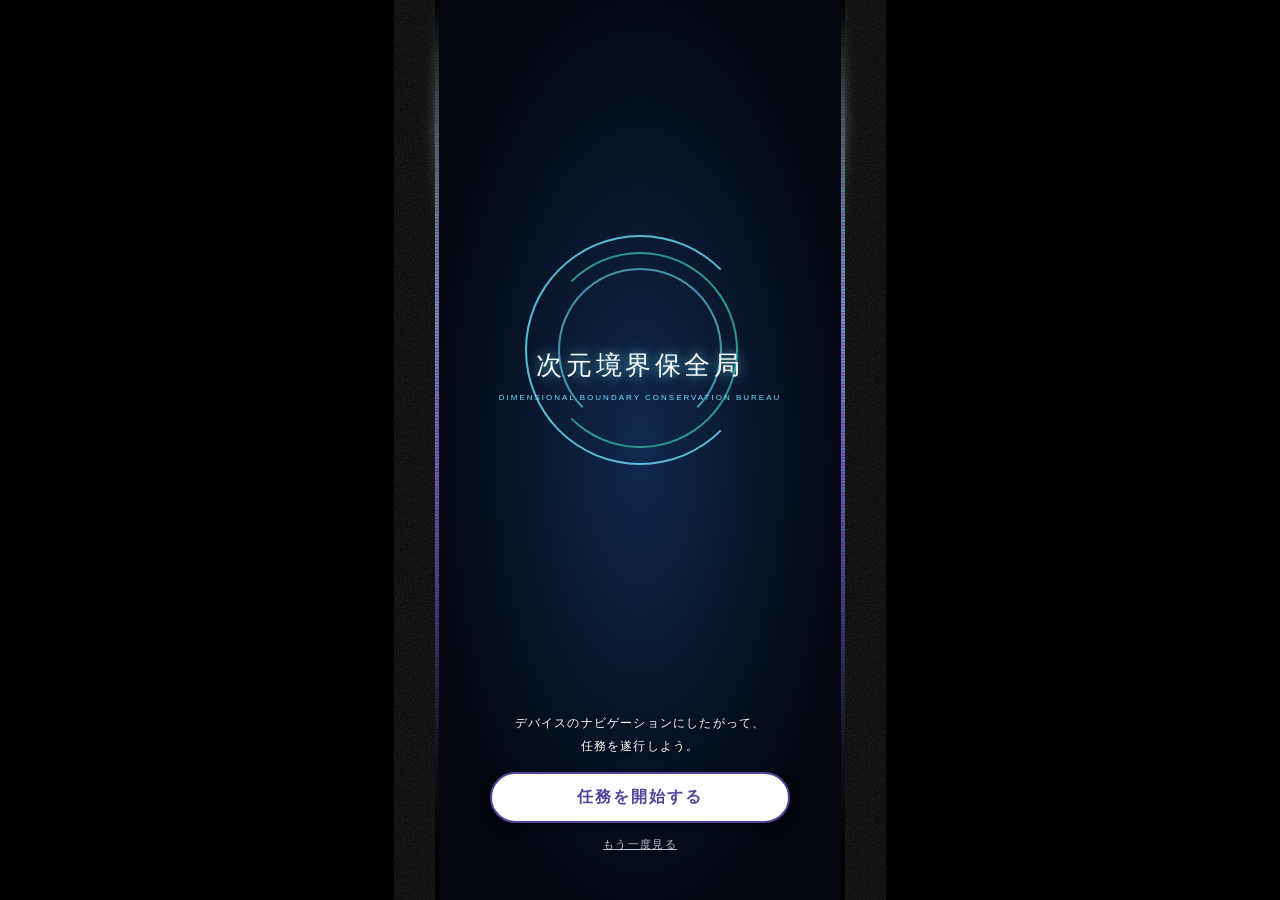
<file: opening.html>
<!DOCTYPE html>
<html lang="ja">

<head>
    <meta charset="UTF-8">
    <meta name="viewport" content="width=device-width, initial-scale=1.0, viewport-fit=cover">
    <title>2040年橋本会話記録</title>
    <meta name="robots" content="noindex">
    <meta name="description" content="2040年橋本会話記録 オープニング">
    <link rel="icon" type="image/png" href="images/jiku.png">
    <link rel="stylesheet" href="archive.css">
    <style>
        /* =========================================
           オープニング専用
        ========================================= */
        body.op-body {
            min-height: 100vh;
            min-height: 100dvh;
            overflow: hidden;
        }

        .op-stage {
            position: fixed;
            inset: 0;
            z-index: 10;
            display: flex;
            align-items: center;
            justify-content: center;
        }

        .op-frame {
            position: relative;
            width: min(100%, var(--content-width));
            height: 100%;
            background: #000;
            overflow: hidden;
        }

        .op-video {
            position: absolute;
            inset: 0;
            width: 100%;
            height: 100%;
            object-fit: cover;
            background: #000;
            transition: filter 1.2s ease, opacity 1.2s ease;
        }

        /* 終了後は映像を少し暗くして、ボタンを見やすく */
        .op-frame.ended .op-video {
            opacity: 0;
        }

        /* 終了後の背景（映像の最後と同じ「次元境界保全局」と回転する輪） */
        .op-endvis {
            position: absolute;
            inset: 0;
            z-index: 1;
            display: flex;
            flex-direction: column;
            align-items: center;
            justify-content: center;
            background: radial-gradient(ellipse at 50% 50%, #10294d 0%, #03060f 75%);
            opacity: 0;
            pointer-events: none;
            transition: opacity 1.2s ease;
        }

        .op-frame.ended .op-endvis {
            opacity: 1;
        }

        .op-endvis b {
            position: relative;
            font-family: serif;
            font-size: 26px;
            font-weight: normal;
            letter-spacing: .14em;
            text-shadow: 0 0 12px rgba(111, 227, 255, .8);
            margin-top: -150px;
        }

        .op-endvis small {
            position: relative;
            margin-top: 10px;
            font-size: 8px;
            letter-spacing: .25em;
            color: #6fe3ff;
        }

        .op-endvis i {
            position: absolute;
            left: 50%;
            top: calc(50% - 100px);
            width: 230px;
            height: 230px;
            margin: -115px;
            border: 2px solid rgba(111, 227, 255, .8);
            border-right-color: transparent;
            border-radius: 50%;
            animation: opSpin 8s linear infinite;
        }

        .op-endvis i:nth-of-type(2) {
            width: 196px;
            height: 196px;
            margin: -98px;
            border-color: rgba(47, 165, 154, .9);
            border-left-color: transparent;
            animation-duration: 11s;
            animation-direction: reverse;
        }

        .op-endvis i:nth-of-type(3) {
            width: 164px;
            height: 164px;
            margin: -82px;
            border-color: rgba(111, 227, 255, .6);
            border-bottom-color: transparent;
            animation-duration: 6s;
        }

        @keyframes opSpin {
            to {
                transform: rotate(360deg);
            }
        }

        /* --- 開始前の画面（音声つき再生のため、最初にタップしてもらう） --- */
        .op-intro {
            position: absolute;
            inset: 0;
            z-index: 3;
            display: flex;
            flex-direction: column;
            align-items: center;
            justify-content: center;
            gap: 18px;
            padding: 0 28px;
            text-align: center;
            background: radial-gradient(ellipse at 50% 45%, #10294d 0%, #03060f 75%);
            transition: opacity .8s ease;
        }

        .op-intro.hide {
            opacity: 0;
            pointer-events: none;
        }

        .op-intro small {
            font-size: 11px;
            letter-spacing: .4em;
            color: #6fe3ff;
        }

        .op-intro h1 {
            font-family: serif;
            font-size: 24px;
            letter-spacing: .12em;
            text-shadow: 0 0 14px rgba(111, 227, 255, .7);
        }

        .op-intro p {
            font-size: 12px;
            line-height: 1.9;
            color: rgba(255, 255, 255, .85);
        }

        .op-signal {
            display: inline-block;
            width: 8px;
            height: 8px;
            margin-right: 8px;
            border-radius: 50%;
            background: #ff4f6e;
            box-shadow: 0 0 8px #ff4f6e;
            animation: opBlink 1s steps(2) infinite;
            vertical-align: middle;
        }

        .op-btn {
            width: min(100%, 280px);
            margin-top: 10px;
            border: 2px solid #50459B;
            cursor: pointer;
            font-family: inherit;
        }

        .op-note {
            font-size: 10px !important;
            color: rgba(255, 255, 255, .6) !important;
        }

        /* --- 再生中：スキップ --- */
        .op-skip {
            position: absolute;
            right: 14px;
            bottom: calc(18px + env(safe-area-inset-bottom, 0px));
            z-index: 2;
            padding: 7px 14px;
            border: 1px solid rgba(255, 255, 255, .55);
            border-radius: 20px;
            background: rgba(0, 0, 0, .35);
            color: #fff;
            font-size: 11px;
            letter-spacing: .15em;
            font-family: inherit;
            cursor: pointer;
            opacity: 0;
            pointer-events: none;
            transition: opacity .5s ease;
        }

        .op-frame.playing .op-skip {
            opacity: 1;
            pointer-events: auto;
        }

        /* --- 終了後：任務開始 --- */
        .op-end {
            position: absolute;
            left: 0;
            right: 0;
            bottom: calc(48px + env(safe-area-inset-bottom, 0px));
            z-index: 2;
            display: flex;
            flex-direction: column;
            align-items: center;
            gap: 14px;
            padding: 0 28px;
            text-align: center;
            opacity: 0;
            transform: translateY(16px);
            pointer-events: none;
            transition: opacity .9s ease, transform .9s ease;
        }

        .op-frame.ended .op-end {
            opacity: 1;
            transform: none;
            pointer-events: auto;
        }

        .op-end-lead {
            font-size: 12px;
            line-height: 1.9;
            letter-spacing: .1em;
            text-shadow: 0 1px 4px rgba(0, 0, 0, .8);
        }

        .op-start {
            width: min(100%, 300px);
            border: 2px solid #50459B;
            animation: opPulse 2s ease-in-out infinite;
        }

        .op-start .btn-main-text {
            font-size: 16px;
            letter-spacing: .12em;
        }

        .op-replay {
            background: none;
            border: none;
            color: rgba(255, 255, 255, .75);
            font-size: 11px;
            letter-spacing: .12em;
            text-decoration: underline;
            font-family: inherit;
            cursor: pointer;
        }

        @keyframes opBlink {
            50% {
                opacity: .2;
            }
        }

        @keyframes opPulse {

            0%,
            100% {
                box-shadow: 0 0 0 2px #9152de, 0 0 12px rgba(144, 34, 183, .6), 0 4px 10px rgba(0, 0, 0, .4);
            }

            50% {
                box-shadow: 0 0 0 2px #9152de, 0 0 26px rgb(95, 48, 175), 0 4px 10px rgba(0, 0, 0, .4);
            }
        }

        @media (prefers-reduced-motion: reduce) {

            .op-start,
            .op-signal,
            .op-endvis i {
                animation: none;
            }
        }
    </style>
</head>

<body class="op-body">
    <!-- CRT背景エフェクト（アーカイブと共通） -->
    <div class="crt-bg">
        <div class="fx fx-dots"></div>
        <div class="fx fx-scan"></div>
        <div class="fx fx-roll"></div>
        <div class="fx fx-noise"></div>
        <div class="fx fx-vignette"></div>
    </div>

    <div class="op-stage">
        <div class="op-frame" id="opFrame">
            <video class="op-video" id="opVideo" src="video/op_2040hashimoto.mp4" playsinline webkit-playsinline
                preload="auto"></video>

            <div class="op-endvis" aria-hidden="true">
                <i></i><i></i><i></i>
                <b>次元境界保全局</b>
                <small>DIMENSIONAL BOUNDARY CONSERVATION BUREAU</small>
            </div>

            <!-- ① 開始前 -->
            <div class="op-intro" id="opIntro">
                <small>D.B.C.B / SECURE CHANNEL</small>
                <h1>2040年橋本会話記録</h1>
                <p><span class="op-signal"></span>次元境界保全局から<br>新人職員のあなたへ通信が届いています。</p>
                <button type="button" class="btn-outline op-btn" id="opPlay">
                    <span class="btn-main-text">通信を開始する</span>
                </button>
                <p class="op-note">※ 音声が流れます。音量にご注意ください。</p>
            </div>

            <!-- ② 再生中 -->
            <button type="button" class="op-skip" id="opSkip">SKIP ▶▶</button>

            <!-- ③ 終了後 -->
            <div class="op-end" id="opEnd">
                <p class="op-end-lead">デバイスのナビゲーションにしたがって、<br>任務を遂行しよう。</p>
                <a href="https://app.mobilites.ashibi.jp/201/index.html" class="btn-outline op-start">
                    <span class="btn-main-text">任務を開始する</span>
                </a>
                <button type="button" class="op-replay" id="opReplay">もう一度見る</button>
            </div>
        </div>
    </div>

    <script>
        (function () {
            const frame = document.getElementById("opFrame");
            const video = document.getElementById("opVideo");
            const intro = document.getElementById("opIntro");

            function play() {
                frame.classList.remove("ended");
                frame.classList.add("playing");
                intro.classList.add("hide");
                try { video.currentTime = 0; } catch (e) { }
                const p = video.play();
                // 再生できなかった場合も、任務開始ボタンへ進めるようにする
                if (p && p.catch) p.catch(finish);
            }

            function finish() {
                video.pause();
                intro.classList.add("hide");
                frame.classList.remove("playing");
                frame.classList.add("ended");
            }

            document.getElementById("opPlay").addEventListener("click", play);
            document.getElementById("opReplay").addEventListener("click", play);
            document.getElementById("opSkip").addEventListener("click", () => {
                finish();
            });
            video.addEventListener("ended", finish);
            video.addEventListener("error", finish);
        })();
        /* =========================================================
        タップ時のSE（解放済みのもの・ボタンだけ鳴らす）
        ========================================================= */
        (function () {
            const SE_SRC = "audio/select_botton.mp3";
            const SE_VOLUME = 0.6;   // 音量（0〜1）

            // SEを鳴らす対象
            const SE_TARGETS = [
                ".stamp-item.unlocked",   // 解放済みのオーパーツ（No.1〜7・EX）
                ".btn-outline",           // 各種ボタン（公式サイト・閉じる・トゥルーエンド など）
                ".cx-btn",                // 「向かう／向かわない」
                ".popup-close-x"          // ポップアップの ✕
            ].join(",");

            const se = new Audio(SE_SRC);
            se.preload = "auto";
            se.volume = SE_VOLUME;

            function playSE() {
                try {
                    se.currentTime = 0;
                    const p = se.play();
                    if (p && p.catch) p.catch(() => { });
                } catch (e) { }
            }

            // 画面全体のタップを監視して、対象のときだけ鳴らす
            document.addEventListener("click", (e) => {
                const el = e.target.closest(SE_TARGETS);
                if (!el) return;
                // 未解放のもの（ロック中のオーパーツ・EX・アンケート）は鳴らさない
                if (el.classList.contains("locked") || el.classList.contains("is-locked")) return;
                playSE();
            }, true);
        })();
    </script>
</body>

</html>
</file>
<file: archive.css>
@charset "UTF-8";

:root {
    --content-width: 402px;
    --ink: #ffffff;
    /* ベースの文字色を白に */
    --white: #fff;
    --mobileites: #50459B;
    --primary: #50459B;
    /* テーマカラーを紫系に調整 */

    /* CRT背景用設定 */
    --scan: .25;
    /* 走査線の濃さ */
    --dot: 10px;
    /* ドットマスクの細かさ（小さくして鮮明に） */
    --dot-alpha: .5;
    /* ドットマスクの強さ */
    --vignette: 5;
    /* 周辺減光の最大値 */
    --flicker-min: .6;
    /* ちらつき（暗くなりすぎない程度に） */
    --static: .2;
    /* ノイズ */
    --roll: 3.5s;
    /* 波が流れる速さ */
}

* {
    box-sizing: border-box;
    margin: 0;
    padding: 0;
}

html {
    scroll-behavior: smooth;
    background: #000;
    /* ベースを黒に */
}

li {
    list-style-type: none;
}

body {
    min-width: 320px;
    color: var(--ink);
    font-family: "Hiragino Kaku Gothic ProN", "Yu Gothic", sans-serif;
    vertical-align: bottom;
    position: relative;
    overflow-x: hidden;
}

img {
    display: block;
    max-width: 100%;
}

main {
    position: relative;
    flex-direction: column;
    width: min(100%, var(--content-width));
    min-height: 100vh;
    min-height: 100dvh;
    margin: 0 auto;
    z-index: 10;
    background-color: transparent;
    /* 背景の白を削除 */
    padding-bottom: 50px;
    box-sizing: border-box;
}

/* =========================================
   CRT背景設定
========================================= */
.crt-bg {
    position: fixed;
    inset: 0;
    z-index: 0;
    pointer-events: none;
    background: linear-gradient(180deg, #BDF2FC 0%, #8469D3 50.96%, #02040C 100%);
    animation: jitter .4s steps(2) infinite;
    width: 410px;
    margin: 0 auto;
}

.fx {
    position: absolute;
    inset: 0;
    pointer-events: none;
    z-index: 1;
}

.fx-dots {
    opacity: var(--dot-alpha);
    mix-blend-mode: multiply;
    background:
        radial-gradient(circle at 50% 50%, #ff5ad2 0 28%, transparent 62%) 0 0 / var(--dot) var(--dot),
        radial-gradient(circle at 50% 50%, #5affea 0 28%, transparent 62%) calc(var(--dot) / 3) calc(var(--dot) / 2) / var(--dot) var(--dot),
        radial-gradient(circle at 50% 50%, #9bff7a 0 28%, transparent 62%) calc(var(--dot) * 2 / 3) 0 / var(--dot) var(--dot),
        #6a6a8a;
}

.fx-scan {
    background: repeating-linear-gradient(to bottom,
            rgba(0, 0, 0, var(--scan)) 0 1px, transparent 1px 3px);
    animation: flicker .14s steps(2) infinite;
}

.fx-roll {
    height: 26%;
    bottom: auto;
    mix-blend-mode: screen;
    background: linear-gradient(to bottom,
            transparent 0%, rgba(235, 225, 255, .32) 55%, rgba(255, 255, 255, .10) 80%, transparent 100%);
    filter: blur(6px);
    animation: roll var(--roll) linear infinite;
}

.fx-noise {
    inset: -10%;
    opacity: var(--static);
    mix-blend-mode: overlay;
    background-image: url("data:image/svg+xml;utf8,<svg xmlns='http://www.w3.org/2000/svg' width='220' height='220'><filter id='n'><feTurbulence type='fractalNoise' baseFrequency='.9' numOctaves='2' stitchTiles='stitch'/></filter><rect width='100%' height='100%' filter='url(%23n)'/></svg>");
    animation: noise .25s steps(1) infinite;
}

.fx-vignette {
    background:
        radial-gradient(ellipse 95% 82% at 50% 50%,
            transparent 55%, rgba(0, 0, 0, calc(var(--vignette) * .65)) 80%, rgba(0, 0, 0, var(--vignette)) 98%);
}

@keyframes flicker {
    0% {
        opacity: 1;
    }

    50% {
        opacity: var(--flicker-min);
    }
}

@keyframes jitter {
    0% {
        transform: translateX(0);
    }

    50% {
        transform: translateX(.5px);
    }
}

@keyframes roll {
    from {
        transform: translateY(400%);
    }

    to {
        transform: translateY(-110%);
    }
}

@keyframes noise {
    0% {
        transform: translate(0, 0);
    }

    25% {
        transform: translate(-5%, 3%);
    }

    50% {
        transform: translate(4%, -4%);
    }

    75% {
        transform: translate(-3%, -2%);
    }
}

/* =========================================
   エリア名バナー（紫の斜めストライプに変更）
========================================= */
.area-banner {
    background: repeating-linear-gradient(-45deg, #42357a, #42357a 10px, #4f4191 10px, #4f4191 20px);
    color: #ffffff;
    text-align: center;
    font-size: 22px;
    font-weight: bold;
    letter-spacing: 0.1em;
    padding: 16px 0;
    font-family: serif;
    position: relative;
    z-index: 10;
    box-shadow: 0 4px 6px rgba(0, 0, 0, 0.3);
}

/* =========================================
   メインコンテンツ・コレクション情報
========================================= */
article {
    padding: 20px 23px;
    position: relative;
    z-index: 10;
}

/* すりガラス風パネル */
.collection-panel {
    background: rgba(255, 255, 255, 0.15);
    border: 1px solid rgba(255, 255, 255, 0.4);
    border-radius: 12px;
    padding: 16px 20px;
    margin-bottom: 24px;
    backdrop-filter: blur(8px);
    -webkit-backdrop-filter: blur(8px);
    box-shadow: inset 0 2px 10px rgba(255, 255, 255, 0.3), 0 4px 10px rgba(0, 0, 0, 0.2);
}

.collection-header {
    display: flex;
    justify-content: space-between;
    align-items: flex-end;
    margin-bottom: 8px;
    text-shadow: 0 1px 3px rgba(0, 0, 0, 0.5);
}

.collection-title {
    font-size: 16px;
    font-weight: bold;
}

.collection-count {
    font-size: 16px;
    font-weight: bold;
}

.progress-bar-container {
    width: 100%;
    height: 6px;
    background-color: rgba(255, 255, 255, 0.3);
    border-radius: 4px;
}

.progress-bar-fill {
    height: 100%;
    background-color: var(--white);
    border-radius: 4px;
    transition: width 0.5s ease;
    box-shadow: 0 0 8px rgba(255, 255, 255, 0.8);
}

/* =========================================
   スタンプグリッド
========================================= */
.stamp-grid {
    display: grid;
    /* 全体を6列のグリッドとして定義します */
    grid-template-columns: repeat(6, 1fr);
    gap: 12px;
    margin-bottom: 40px;
    max-width: 360px;
    /* アイテムが大きくなりすぎないように制限 */
    margin-inline: auto;
    /* グリッド全体を中央揃え */
}

.stamp-item {
    position: relative;
    width: 100%;
    /* calcを削除し、Gridの枠幅に合わせる */
    aspect-ratio: 1 / 1;
    border-radius: 8px;
    box-shadow: 0 4px 10px rgba(0, 0, 0, 0.5);
    overflow: hidden;
    cursor: pointer;
    display: flex;
    align-items: center;
    justify-content: center;
    background-color: #1a1a2e;
}

/* 2列・3列・2列に配置するための位置指定 (各アイテムが2列分を占有します) */
.stamp-item:nth-child(1) {
    grid-column: 2 / span 2;
}

/* 1段目: 左 */
.stamp-item:nth-child(2) {
    grid-column: 4 / span 2;
}

/* 1段目: 右 */

.stamp-item:nth-child(3) {
    grid-column: 1 / span 2;
}

/* 2段目: 左 */
.stamp-item:nth-child(4) {
    grid-column: 3 / span 2;
}

/* 2段目: 中央 */
.stamp-item:nth-child(5) {
    grid-column: 5 / span 2;
}

/* 2段目: 右 */

.stamp-item:nth-child(6) {
    grid-column: 2 / span 2;
}

/* 3段目: 左 */
.stamp-item:nth-child(7) {
    grid-column: 4 / span 2;
}

/* 3段目: 右 */

.stamp-item.unlocked {
    background-color: rgb(39, 0, 77);
}

.stamp-no {
    position: absolute;
    top: 6px;
    left: 8px;
    font-size: 14px;
    font-weight: bold;
    z-index: 2;
    color: #fff;
    text-shadow: 0 0 4px rgba(0, 0, 0, 0.8), 0 0 2px rgba(0, 0, 0, 0.8);
}

.unlocked-img {
    width: 100%;
    height: 100%;
    object-fit: cover;
}

/* =========================================
   ボタンエリア (白背景・紫文字に変更)
========================================= */
.popup-buttons {
    margin-top: 24px;
    display: flex;
    flex-direction: column;
    gap: 16px;
}

.button-group {
    display: flex;
    flex-direction: column;
    gap: 16px;
    padding: 0 24px;
    margin: 0 0 40px 0;
    box-sizing: border-box;
    position: relative;
    z-index: 10;
}

.btn-outline {
    display: flex;
    flex-direction: column;
    align-items: center;
    justify-content: center;
    width: 100%;
    padding: 13px;
    border: none;
    border-radius: 50px;
    background-color: #ffffff;
    color: #50459B;
    /* 濃い紫 */
    text-decoration: none;
    box-sizing: border-box;
    box-shadow: 0 4px 10px rgba(0, 0, 0, 0.4);
    transition: transform 0.1s ease, box-shadow 0.2s ease;
}

.popup-buttons .btn-outline {
    border: 2px solid #50459B;
}

.btn-outline:active {
    transform: translateY(2px);
    box-shadow: 0 2px 5px rgba(0, 0, 0, 0.4);
}

.btn-main-text {
    font-size: 14px;
    font-weight: bold;
    display: flex;
    align-items: center;
    gap: 4px;
}

.btn-sub-text {
    font-size: 10px;
    font-weight: bold;
    margin-top: 4px;
    color: #666;
}

/* =========================================
   トースト通知
========================================= */
.toast {
    position: fixed;
    bottom: 30px;
    left: 50%;
    transform: translateX(-50%) translateY(20px);
    background-color: rgba(0, 0, 0, 0.8);
    color: #fff;
    padding: 12px 24px;
    border-radius: 30px;
    font-size: 14px;
    font-weight: bold;
    opacity: 0;
    pointer-events: none;
    transition: opacity 0.4s ease, transform 0.3s ease;
    z-index: 1000;
}

.toast.show {
    opacity: 1;
    transform: translateX(-50%) translateY(0);
}

/* =========================================
   ポップアップ（全体と背景）
========================================= */
.popup-overlay {
    position: fixed;
    inset: 0;
    background: rgba(0, 0, 0, 0.6);
    opacity: 0;
    pointer-events: none;
    transition: opacity 0.3s ease;
    z-index: 100;
}

.popup-overlay.show {
    opacity: 1;
    pointer-events: auto;
}

.popup-content {
    position: fixed;
    bottom: -100%;
    left: 50%;
    transform: translateX(-50%);
    width: min(100%, var(--content-width));
    max-height: 85vh;
    max-height: 85dvh;
    overflow-y: auto;
    background:
        /* ノイズ（ざらつき） */
        url("data:image/svg+xml;utf8,<svg xmlns='http://www.w3.org/2000/svg' width='300' height='300'><filter id='n'><feTurbulence type='fractalNoise' baseFrequency='.5' numOctaves='3' seed='5241' stitchTiles='stitch'/><feComponentTransfer><feFuncR type='linear' slope='2' intercept='-.5'/><feFuncG type='linear' slope='2' intercept='-.5'/><feFuncB type='linear' slope='2' intercept='-.5'/><feFuncA type='discrete' tableValues='.21 0'/></feComponentTransfer></filter><rect width='100%' height='100%' filter='url(%23n)'/></svg>"),
        /* ぼかしの色（水色・白・紫） */
        radial-gradient(40% 94% at 6% 22%, rgba(219, 253, 255, 0.85) 0%, rgba(192, 252, 255, 0) 100%),
        radial-gradient(30% 90% at 35% 48%, rgba(255, 255, 255, .65) 0%, rgba(255, 255, 255, 0) 100%),
        radial-gradient(38% 93% at 102% 59%, rgba(201, 187, 244, .48) 0%, rgba(201, 187, 244, 0) 100%),
        /* ベースのグラデーション */
        linear-gradient(180deg, #E1E9FA 0%, #EFF8FC 33%, #E6F5F3 66%, #DFDDF5 100%);
    /* ぼかしの層だけを少し大きくして、ゆっくり動かす */
    background-size: 300px 300px, 150% 150%, 150% 150%, 150% 150%, 100% 100%;
    background-position: 0 0, 0% 0%, 50% 50%, 100% 100%, 0 0;
    animation: popupDrift 20s ease-in-out infinite alternate;

    border-radius: 20px 20px 0 0;
    padding: 30px 24px;
    box-shadow: 0 -4px 15px rgba(0, 0, 0, 0.2);
    transition: bottom 0.3s cubic-bezier(0.1, 0.8, 0.2, 1);
    z-index: 1000;
    display: flex;
    flex-direction: column;
}

.popup-content.show {
    transform: translate(-50%, 0);
    bottom: 0;
}

.popup-close-x {
    position: absolute;
    top: 20px;
    right: 20px;
    background: none;
    border: none;
    font-size: 24px;
    color: #555;
    cursor: pointer;
}

@media (max-width: 480px) {
    .popup-content {
        top: auto;
        bottom: 0;
        left: 0;
        width: 100%;
        border-radius: 20px 20px 0 0;
        transform: translateY(100%);
        transition: transform 0.3s ease-out;
    }

    .popup-content.show {
        transform: translateY(0);
    }
}

/* =========================================
   ポップアップ（コンテンツ詳細）
========================================= */
.popup-info .info-group {
    padding-bottom: 10px;
    border-bottom: 1px solid #79685b;
}

.popup-info {
    margin-bottom: 24px;
}

.popup-info .info-group.no-border {
    border-bottom: none;
    margin-bottom: 0;
    padding-bottom: 0;
}

.popup-header {
    margin-bottom: 20px;
}

.popup-no {
    font-size: 12px;
    font-weight: bold;
    color: #333;
}

.popup-title {
    font-size: 22px;
    font-weight: bold;
    margin-top: 4px;
    color: #111;
}

.popup-img-wrapper {
    display: flex;
    justify-content: center;
    margin-bottom: 20px;
}

.popup-img {
    width: 250px;
    height: 250px;
    object-fit: contain;
    background: transparent;
    background-color: rgba(39, 0, 77);
    border: 3px solid #50459B;
    box-shadow: 0 4px 10px rgba(0, 0, 0, 0.15);
    border-radius: 4px;
}

.info-group {
    padding: 12px 0;
    border-bottom: 1px solid #c4c4c4;
}

.info-group.no-border {
    border-bottom: none;
}

.info-label {
    font-size: 13px;
    font-weight: bold;
    color: #333;
}

.info-val {
    font-size: 20px;
    font-weight: bold;
    margin-top: 4px;
    color: #111;
}

.story-box {
    margin-top: 8px;
    padding: 14px 16px;
    background-color: #ffffff;
    border: 1px solid #79685b;
    border-radius: 10px;
    box-shadow: inset 2px 2px 4px rgba(0, 0, 0, 0.25);
    box-sizing: border-box;
}

.story-box p {
    font-size: 13px;
    line-height: 1.6;
    color: #1a1a1a;
    margin: 0;
}

/* =========================================
   アンケートボタン（ロック / 開放）
========================================= */
.btn-survey {
    position: relative;
    overflow: hidden;
}

.btn-survey.is-locked {
    background-color: rgba(255, 255, 255, 0.22);
    color: rgba(255, 255, 255, 0.9);
    border: 1px dashed rgba(255, 255, 255, 0.6);
    box-shadow: none;
    cursor: not-allowed;
    backdrop-filter: blur(4px);
    -webkit-backdrop-filter: blur(4px);
}

.btn-survey.is-locked .btn-sub-text {
    color: rgba(255, 255, 255, 0.85);
}

.btn-survey.is-unlocked {
    background: linear-gradient(135deg, #ffffff 0%, #fefeff 50%, #ffffff 100%);
    box-shadow: 0 0 0 2px #8657e3, 0 0 18px rgba(129, 49, 186, 0.85), 0 4px 10px rgba(0, 0, 0, 0.4);
    animation: surveyPulse 2s ease-in-out infinite;
}

.btn-survey.is-unlocked::after {
    content: "";
    position: absolute;
    top: 0;
    left: -60%;
    width: 40%;
    height: 100%;
    background: linear-gradient(100deg, transparent, rgba(255, 255, 255, 0.95), transparent);
    transform: skewX(-20deg);
    pointer-events: none;
    animation: btnShine 3s ease-in-out infinite;
}

.btn-survey.just-unlocked {
    animation: surveyPop 0.8s cubic-bezier(0.2, 1.5, 0.4, 1), surveyPulse 2s ease-in-out 0.8s infinite;
}

@keyframes surveyPulse {

    0%,
    100% {
        box-shadow: 0 0 0 2px #9152de, 0 0 12px rgba(144, 34, 183, 0.6), 0 4px 10px rgba(0, 0, 0, 0.4);
    }

    50% {
        box-shadow: 0 0 0 2px #9152de, 0 0 26px rgb(95, 48, 175), 0 4px 10px rgba(0, 0, 0, 0.4);
    }
}

@keyframes surveyPop {
    0% {
        transform: scale(0.85);
    }

    60% {
        transform: scale(1.06);
    }

    100% {
        transform: scale(1);
    }
}

@keyframes btnShine {

    0%,
    60% {
        left: -60%;
    }

    100% {
        left: 130%;
    }
}

/* =========================================
   EXコンテンツ（通常のスタンプと同じ見た目）
========================================= */
.ex-section {
    margin: -28px 0 40px;
    position: relative;
}

.ex-section[hidden] {
    display: none;
}

.ex-section.ex-appear {
    animation: exFadeIn 1s ease both;
}

@keyframes exFadeIn {
    from {
        opacity: 0;
        transform: translateY(14px);
    }

    to {
        opacity: 1;
        transform: none;
    }
}

/* 4段目の中央に、他のスタンプと同じサイズで配置 */
.ex-grid {
    margin-bottom: 0;
}

.ex-grid .stamp-item:nth-child(1) {
    grid-column: 3 / span 2;
}

.stamp-item.ex-pop {
    animation: exPop 0.6s ease-out;
}

@keyframes exPop {
    from {
        opacity: 0.3;
        transform: scale(0.92);
    }

    to {
        opacity: 1;
        transform: none;
    }
}

/* 「ー Extra Stage ー」の見出し */
.ex-title-label {
    margin-top: 70px;
    margin-bottom: 14px;
    text-align: center;
}

.ex-title-label span {
    display: inline-block;
    padding: 4px 18px;
    font-family: serif;
    font-size: 15px;
    font-weight: bold;
    letter-spacing: 0.18em;
    color: #fff;
    border-top: 1px solid rgba(255, 255, 255, 0.7);
    border-bottom: 1px solid rgba(255, 255, 255, 0.7);
    text-shadow: 0 0 8px rgba(80, 69, 155, 0.9), 0 1px 3px rgba(0, 0, 0, 0.6);
}

/* 選択をやり直すボタン（「向かわない」を選んだ人のみ） */
.choice-retry {
    max-width: 360px;
    margin: 4px auto 0;
}

.choice-retry[hidden] {
    display: none;
}

.retry-btn {
    border: 2px solid #50459B;
    cursor: pointer;
    font-family: inherit;
}

.ex-hint {
    margin-top: 14px;
    text-align: center;
    font-size: 12px;
    line-height: 1.7;
    color: rgba(255, 255, 255, 0.9);
    text-shadow: 0 1px 3px rgba(0, 0, 0, 0.6);
}

.ex-hint[hidden],
.ex-cta[hidden] {
    display: none;
}

/* 解放後の案内文は、少し目立たせる */
.ex-hint.is-unlocked {
    font-size: 12px;
    font-weight: bold;
}

.ex-cta {
    margin-top: 20px;
    cursor: pointer;
    font-family: inherit;
}

/* =========================================
   エンド映像
========================================= */
.video-overlay {
    position: fixed;
    inset: 0;
    z-index: 3500;
    display: flex;
    flex-direction: column;
    align-items: center;
    justify-content: center;
    background: #000;
}

.video-overlay[hidden] {
    display: none;
}

.video-overlay video {
    width: 100%;
    max-height: 100%;
    background: #000;
}

.video-msg {
    margin-top: 12px;
    padding: 0 20px;
    font-size: 13px;
    color: #fff;
    text-align: center;
}

/* 映像が終わったら「戻る」を表示 */
.video-back {
    position: absolute;
    left: 0;
    right: 0;
    margin-inline: auto;
    bottom: calc(28px + env(safe-area-inset-bottom, 0px));
    width: min(calc(100% - 48px), 280px);
    border: 2px solid #50459B;
    cursor: pointer;
    font-family: inherit;
    opacity: 0;
    pointer-events: none;
    transition: opacity 0.6s ease;
}

.video-overlay.ended .video-back {
    opacity: 1;
    pointer-events: auto;
}

/* =========================================
   EXポップアップ（金×紫の特別仕様）
========================================= */
.popup-content.ex-mode {
    background: radial-gradient(ellipse at 50% 0%, #3b2a8f 0%, #1a1040 55%, #0b0720 100%);
    border-top: 3px solid rgb(181, 138, 255, 0.45);
    box-shadow: 0 -6px 30px rgba(181, 138, 255, 0.45);
}

.popup-content.ex-mode .popup-no {
    color: #b08e30;
    letter-spacing: 0.25em;
    text-shadow: 0 0 8px rgba(181, 138, 255, 0.7);
}

.popup-content.ex-mode .popup-title {
    color: #fff;
    font-family: serif;
    text-shadow: 0 0 10px rgba(181, 138, 255, 0.6);
}

.popup-content.ex-mode .popup-close-x {
    color: #fff;
}

.popup-content.ex-mode .popup-img {
    background: #0b0720;
    border-color: rgba(181, 138, 255, 0.6);
    box-shadow: 0 0 22px rgba(181, 138, 255, 0.6);
}

.popup-content.ex-mode .info-label {
    color: #b08e30;
    letter-spacing: 0.1em;
}

.popup-content.ex-mode .story-box {
    background: rgba(255, 255, 255, 0.08);
    border-color: rgba(181, 138, 255, 0.6);
    box-shadow: inset 0 0 12px rgba(0, 0, 0, 0.4);
}

.popup-content.ex-mode .story-box p {
    color: #fff;
}

/* =========================================
   音声プレイヤー（会話記録）
========================================= */
.audio-group {
    margin-top: 16px;
}

.audio-group[hidden] {
    display: none;
}

.audio-player {
    display: flex;
    align-items: center;
    gap: 14px;
    margin-top: 8px;
    padding: 12px 14px;
    background-color: #ffffff;
    border: 1px solid #79685b;
    border-radius: 10px;
    box-shadow: inset 2px 2px 4px rgba(0, 0, 0, 0.25);
}

.audio-btn {
    flex: 0 0 auto;
    display: flex;
    align-items: center;
    justify-content: center;
    width: 52px;
    height: 52px;
    border: none;
    border-radius: 50%;
    background: #50459B;
    color: #fff;
    cursor: pointer;
    box-shadow: 0 3px 8px rgba(0, 0, 0, 0.3);
    transition: transform 0.1s ease, background-color 0.2s ease;
    -webkit-tap-highlight-color: transparent;
}

.audio-btn:active {
    transform: scale(0.94);
}

.audio-player.is-playing .audio-btn {
    background: #3f3680;
}

.audio-main {
    flex: 1;
    min-width: 0;
}

.audio-title {
    margin-bottom: 4px;
    font-size: 13px;
    font-weight: bold;
    color: #111;
}

.audio-seek {
    display: block;
    width: 100%;
    height: 22px;
    margin: 0;
    accent-color: #50459B;
    cursor: pointer;
}

.audio-time {
    display: flex;
    justify-content: space-between;
    font-size: 11px;
    color: #666;
    font-variant-numeric: tabular-nums;
}

/* EXポップアップ用 */
.popup-content.ex-mode .audio-player {
    background: rgba(255, 255, 255, 0.08);
    border-color: rgba(181, 138, 255, 0.6);
}

.popup-content.ex-mode .audio-btn {
    background: linear-gradient(135deg, #dcdeff, #a991ff 50%, #8e4dff);
    color: #1a1040;
}

.popup-content.ex-mode .audio-title {
    color: #fff;
}

.popup-content.ex-mode .audio-seek {
    accent-color: rgba(181, 138, 255, 0.6);
}

.popup-content.ex-mode .audio-time {
    color: rgba(255, 255, 255, 0.7);
}

@media (prefers-reduced-motion: reduce) {

    .ex-section.ex-appear,
    .stamp-item.ex-pop,
    .btn-survey.is-unlocked,
    .btn-survey.is-unlocked::after {
        animation: none;
    }
}

/* =========================================
   トゥルーエンド後：オーパーツ破棄（グレーアウト）
   ※ タップでのポップアップ・音声再生はそのまま使えます
========================================= */
.end-ribbon {
    position: relative;
    z-index: 10;
    margin: 16px 23px 0;
    padding: 10px 14px;
    text-align: center;
    border-top: 1px solid rgba(255, 255, 255, .6);
    border-bottom: 1px solid rgba(255, 255, 255, .6);
    background: rgba(10, 8, 30, .45);
    backdrop-filter: blur(4px);
    -webkit-backdrop-filter: blur(4px);
}

.end-ribbon[hidden] {
    display: none;
}

.end-ribbon-en {
    display: block;
    font-size: 11px;
    font-weight: bold;
    letter-spacing: .35em;
    color: #BDF2FC;
}

.end-ribbon-ja {
    display: block;
    margin-top: 4px;
    font-size: 11px;
    line-height: 1.6;
    color: #fff;
}

.stamp-item.unlocked.discarded {
    background-color: #2b2b33;
}

.stamp-item.discarded .unlocked-img {
    filter: grayscale(1) brightness(.5);
    animation: discardFade 1.6s ease both;
}

.stamp-item.discarded .stamp-no {
    color: rgba(255, 255, 255, .6);
}

.discard-badge {
    position: absolute;
    left: 50%;
    top: 50%;
    z-index: 3;
    transform: translate(-50%, -50%) rotate(-12deg);
    padding: 3px 8px;
    border: 2px solid rgba(255, 255, 255, .85);
    border-radius: 4px;
    font-size: 12px;
    font-weight: bold;
    letter-spacing: .15em;
    white-space: nowrap;
    color: #fff;
    background: rgba(0, 0, 0, .35);
    animation: discardStamp .5s cubic-bezier(.2, 1.6, .4, 1) .6s both;
}

.is-discarded .stamp-grid.all-cleared .stamp-item.unlocked.discarded {
    box-shadow: 0 0 0 1px rgba(255, 255, 255, .25), 0 4px 10px rgba(0, 0, 0, .5);
}

.is-discarded .progress-bar-fill {
    background-color: #9a9aa6;
    box-shadow: none;
}

/* ポップアップ（破棄済み） */
.popup-img-wrapper {
    position: relative;
}

.popup-discard-badge {
    display: none;
}

.popup-content.is-discarded .popup-img {
    filter: grayscale(1) brightness(.75);
    border-color: #77777f;
}

.popup-content.is-discarded .popup-discard-badge {
    display: block;
    position: absolute;
    left: 50%;
    top: 50%;
    transform: translate(-50%, -50%) rotate(-12deg);
    padding: 6px 16px;
    border: 3px solid #5c5c66;
    border-radius: 6px;
    font-size: 20px;
    font-weight: bold;
    letter-spacing: .2em;
    color: #4a4a52;
    background: rgba(255, 255, 255, .78);
}

@keyframes discardFade {
    from {
        filter: grayscale(0) brightness(1);
    }
}

@keyframes discardStamp {
    from {
        opacity: 0;
        transform: translate(-50%, -50%) rotate(-12deg) scale(1.8);
    }
}

/* =========================================
   体験終了の演出（トゥルーエンドの後）
========================================= */
.fin-ov {
    position: fixed;
    inset: 0;
    z-index: 4000;
    display: flex;
    align-items: center;
    justify-content: center;
    padding: 24px;
    overflow: hidden;
    color: #fff;
    text-align: center;
    background: radial-gradient(ellipse at 50% 40%, #241a5c 0%, #0b0720 55%, #000 100%);
    opacity: 0;
    transition: opacity .8s ease;
}

.fin-ov.show {
    opacity: 1;
}

.fin-scan {
    position: absolute;
    inset: 0;
    pointer-events: none;
    background: repeating-linear-gradient(0deg, rgba(0, 0, 0, .35) 0 1px, transparent 1px 3px);
}

.fin-rings {
    position: absolute;
    left: 50%;
    top: 38%;
    pointer-events: none;
}

.fin-rings i {
    position: absolute;
    left: -110px;
    top: -110px;
    width: 220px;
    height: 220px;
    border: 2px solid rgba(189, 242, 252, .55);
    border-right-color: transparent;
    border-radius: 50%;
    animation: finSpin 9s linear infinite;
}

.fin-rings i:nth-child(2) {
    left: -150px;
    top: -150px;
    width: 300px;
    height: 300px;
    border-color: rgba(181, 138, 255, .45);
    border-left-color: transparent;
    animation-duration: 14s;
    animation-direction: reverse;
}

.fin-rings i:nth-child(3) {
    left: -80px;
    top: -80px;
    width: 160px;
    height: 160px;
    border-color: rgba(189, 242, 252, .3);
    border-bottom-color: transparent;
    animation-duration: 6s;
}

.fin-inner {
    position: relative;
    width: min(100%, 340px);
}

.fin-inner>* {
    opacity: 0;
}

.fin-ov.show .fin-inner>* {
    animation: finIn 1.2s ease both;
}

.fin-a {
    display: block;
    font-size: 12px;
    font-weight: bold;
    letter-spacing: .45em;
    color: #BDF2FC;
}

.fin-b {
    display: block;
    margin-top: 10px;
    font-family: serif;
    font-size: 34px;
    letter-spacing: .2em;
    text-shadow: 0 0 16px rgba(181, 138, 255, .9);
}

.fin-c {
    margin-top: 22px;
    font-size: 13px;
    line-height: 2;
}

.fin-line {
    display: block;
    width: 120px;
    height: 1px;
    margin: 28px auto 22px;
    background: rgba(255, 255, 255, .6);
}

.fin-d {
    font-family: serif;
    font-size: 17px;
    letter-spacing: .15em;
}

.fin-e {
    margin-top: 10px;
    font-size: 13px;
    line-height: 1.9;
    color: #BDF2FC;
}

.fin-btns {
    display: flex;
    flex-direction: column;
    gap: 12px;
    margin-top: 30px;
}

.fin-btn {
    border: 2px solid #50459B;
    cursor: pointer;
    font-family: inherit;
}

.fin-btn.sub {
    background: transparent;
    color: #fff;
    border: 1px solid rgba(255, 255, 255, .7);
    box-shadow: none;
}

.fin-ov.show .fin-a {
    animation-delay: .4s;
}

.fin-ov.show .fin-b {
    animation-delay: 1.0s;
}

.fin-ov.show .fin-c {
    animation-delay: 2.2s;
}

.fin-ov.show .fin-line {
    animation-delay: 3.6s;
}

.fin-ov.show .fin-d {
    animation-delay: 4.2s;
}

.fin-ov.show .fin-e {
    animation-delay: 4.8s;
}

.fin-ov.show .fin-btns {
    animation-delay: 6.0s;
}

@keyframes finIn {
    from {
        opacity: 0;
        transform: translateY(10px);
        filter: blur(4px);
    }

    to {
        opacity: 1;
        transform: none;
        filter: none;
    }
}

@keyframes finSpin {
    to {
        transform: rotate(360deg);
    }
}

@media (prefers-reduced-motion: reduce) {

    .fin-rings i,
    .stamp-item.discarded .unlocked-img,
    .discard-badge {
        animation: none;
    }

    .fin-ov.show .fin-inner>* {
        animation-duration: .01s;
    }
}

/* EX（8つ目）の破棄表示 */
.ex-grid .stamp-item.unlocked.discarded {
    background-color: #2b2b33;
}

.popup-content.ex-mode.is-discarded .popup-img {
    filter: grayscale(1) brightness(.6);
    border-color: rgba(160, 160, 170, .6);
    box-shadow: none;
}

.popup-content.ex-mode.is-discarded .popup-discard-badge {
    color: #e6e6ea;
    border-color: #c9c9d1;
    background: rgba(20, 20, 26, .78);
}

/* =========================================
   破棄済み：テレビの砂嵐のようなざらつき
========================================= */
.stamp-item.discarded::before,
.stamp-item.discarded::after,
.popup-content.is-discarded .popup-img-wrapper::before,
.popup-content.is-discarded .popup-img-wrapper::after {
    content: "";
    position: absolute;
    pointer-events: none;
    z-index: 2;
}

/* 砂嵐（ノイズ） */
.stamp-item.discarded::before,
.popup-content.is-discarded .popup-img-wrapper::before {
    inset: -50%;
    opacity: .55;
    mix-blend-mode: screen;
    background-image: url("data:image/svg+xml;utf8,<svg xmlns='http://www.w3.org/2000/svg' width='160' height='160'><filter id='n'><feTurbulence type='fractalNoise' baseFrequency='1.15' numOctaves='2' stitchTiles='stitch'/><feColorMatrix type='saturate' values='0'/></filter><rect width='100%' height='100%' filter='url(%23n)'/></svg>");
    background-size: 160px 160px;
    animation: tvStatic 1.2s steps(6) infinite;
    animation: tvStaticBg 1.2s steps(6) infinite;
}

/* 走査線 + 流れるノイズの帯 */
.stamp-item.discarded::after,
.popup-content.is-discarded .popup-img-wrapper::after {
    inset: 0;
    background:
        linear-gradient(to bottom, transparent 0%, rgba(255, 255, 255, .22) 48%, rgba(255, 255, 255, .05) 56%, transparent 62%) 0 0 / 100% 300% no-repeat,
        repeating-linear-gradient(to bottom, rgba(0, 0, 0, .35) 0 1px, transparent 1px 3px);
    animation: tvRoll 9.0s linear infinite;
}

/* 映像がときどき揺れる */
.stamp-item.discarded .unlocked-img {
    animation: discardFade 1.6s ease both, tvJitter 4s steps(1) infinite;
}

/* ポップアップ画像の上だけにかける（画像サイズ 250px に合わせる） */
.popup-content.is-discarded .popup-img-wrapper {
    overflow: hidden;
    flex-shrink: 0;
}

.popup-content.is-discarded .popup-img-wrapper::before {
    inset: auto;
    left: calc(50% - 125px);
    top: 0;
    width: 250px;
    height: 250px;
    background-position: 0 0;
}

.popup-content.is-discarded .popup-img-wrapper::after {
    left: calc(50% - 125px);
    right: auto;
    width: 250px;
    height: 250px;
}

.popup-content.is-discarded .popup-img {
    animation: tvJitter 4s steps(1) infinite;
}

.popup-content.is-discarded .popup-discard-badge {
    z-index: 3;
}

@keyframes tvStatic {
    0% {
        transform: translate(0, 0);
    }

    25% {
        transform: translate(-6%, 4%);
    }

    50% {
        transform: translate(4%, -5%);
    }

    75% {
        transform: translate(-3%, -2%);
    }

    100% {
        transform: translate(5%, 3%);
    }
}

@keyframes tvRoll {
    from {
        background-position: 0 -100%, 0 0;
    }

    to {
        background-position: 0 200%, 0 0;
    }
}

@keyframes tvJitter {

    0%,
    86%,
    100% {
        transform: none;
    }

    88% {
        transform: translateX(-3px) skewX(-4deg);
    }

    90% {
        transform: translateX(2px);
    }

    92% {
        transform: translateX(-1px) skewX(3deg);
    }
}

@media (prefers-reduced-motion: reduce) {

    .stamp-item.discarded::before,
    .stamp-item.discarded::after,
    .popup-content.is-discarded .popup-img-wrapper::before,
    .popup-content.is-discarded .popup-img-wrapper::after,
    .stamp-item.discarded .unlocked-img,
    .popup-content.is-discarded .popup-img {
        animation: none;
    }
}

/* ポップアップ背景：ぼかしがゆっくり漂う */
@keyframes popupDrift {
    0% {
        background-position: 0 0, 0% 0%, 50% 50%, 100% 100%, 0 0;
    }

    50% {
        background-position: 0 0, 25% 35%, 35% 65%, 80% 70%, 0 0;
    }

    100% {
        background-position: 0 0, 40% 15%, 65% 40%, 60% 95%, 0 0;
    }
}

/* EXのポップアップ（紫の背景）は動かさない */
.popup-content.ex-mode {
    animation: none;
}

@media (prefers-reduced-motion: reduce) {
    .popup-content {
        animation: none;
    }
}
</file>
